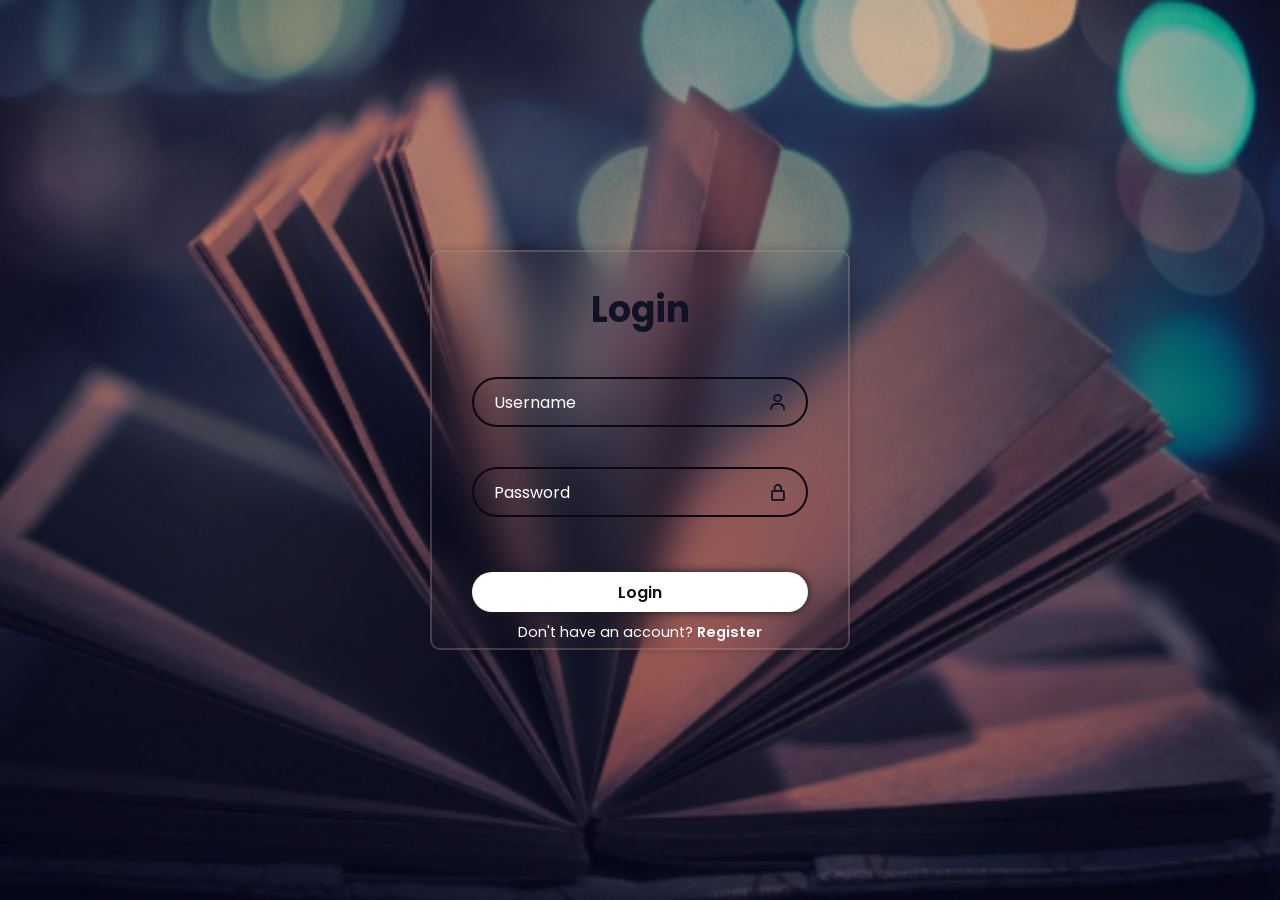
<file: Online Quiz System Frontend/index.html>
<!DOCTYPE html> <!-- Defines the document type as HTML5 -->
<html lang="en"> <!-- Starts the HTML document with English as the language -->
<head>
    <meta charset="UTF-8"> <!-- Sets the character encoding to (Unicode char encoding) UTF-8 -->
    <meta http-equiv="X-UA-Compatible" content="IE=edge"> <!-- Ensures compatibility with Internet Explorer (IE) -->
    <meta name="viewport" content="width=device-width, initial-scale=1.0"> <!-- Sets the viewport for responsiveness adjusts the screen width -->
    <title>Login Page</Form></title> <!-- Title of the webpage -->
    <link rel="stylesheet" href="style.css"> <!-- This is your CSS file -->
    <link href='https://unpkg.com/boxicons@2.1.4/css/boxicons.min.css' rel='stylesheet'> <!-- Links to Boxicons CSS -->
    <script>
        function goSubmit() {
            var username = document.getElementById("username").value;
            var password = document.getElementById("password").value;
            var usernameRegex = /^[a-zA-Z0-9]+$/;
            var passwordRegex = /^(?=.*[A-Z])(?=.*[!@#$%^&*])(?=.*[0-9])[a-zA-Z0-9!@#$%^&*]{8,}$/;

            if (username.trim() === "") {
                alert("Please enter a username");
                document.getElementById("username").focus();
                return false;
            } else if (!usernameRegex.test(username)) {
                alert("Username should contain only alphanumeric characters");
                document.getElementById("username").focus();
                return false;
            }

            if (password.trim() === "") {
                alert("Please enter a password");
                document.getElementById("password").focus();
                return false;
            } else if (!passwordRegex.test(password)) {
                alert("Password should be at least 8 characters long with at least one uppercase letter, one special character, and one digit.");
                document.getElementById("password").focus();
                return false;
            }

            alert("Login Successful!!!");
            return true;
        }
    </script>
</head>


<body>
    
    <div class="wrapper"> <!-- Main container for the login form -->
        <form action=""> <!-- Form for username and password input -->
            <h1>Login</h1> <!--Heading section-->
            <div class="input-box"> <!-- Container for username input -->
                <input type="text" placeholder="Username" id="username"> <!-- Username input field -->
                <i class='bx bx-user'></i> <!-- Icon for username input -->
            </div>
            <div class="input-box" ;> <!-- Container for password input -->
                <input type="password" placeholder="Password" id="password"> <!-- Password input field -->
                <i class='bx bx-lock-alt'></i> <!-- Icon for password input -->
            </div>
         <!-- <div class="remember-forget">
                <label><input type="checkbox"> Remember me</label>
                 <a href="#">Forgot password?</a> 
            </div>-->
            <button type="button" class="btn" onclick="goSubmit()" style="margin-bottom: 10px;">Login</button> <!-- Login button -->
            <div class="register-link"> <!-- Container for registration link -->
                <p>Don't have an account? <a href="register.html">Register</a></p> <!-- Registration link -->
            </div>

        </form>
    </div>
        
</body>
</html>
</file>
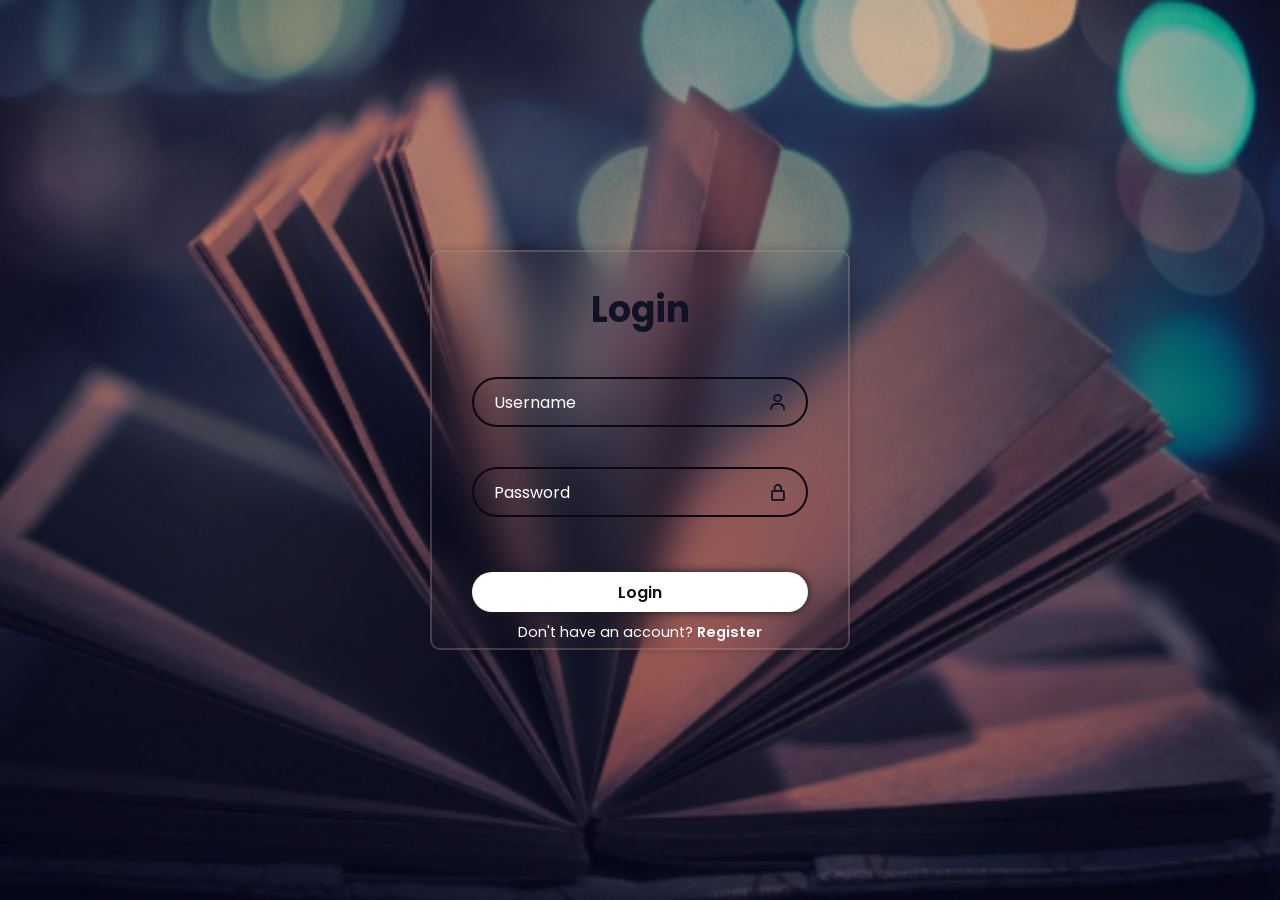
<file: Online_Test_Backend/onlinetest/src/main/resources/static/index.html>
<!DOCTYPE html>
<html lang="en">
<head>
    <meta charset="UTF-8">
    <meta http-equiv="X-UA-Compatible" content="IE=edge">
    <meta name="viewport" content="width=device-width, initial-scale=1.0">
    <title>Login Page</title>
    <link rel="stylesheet" href="style.css">
    <link href='https://unpkg.com/boxicons@2.1.4/css/boxicons.min.css' rel='stylesheet'>
    <script src="https://code.jquery.com/jquery-3.6.0.min.js"></script>
    <script>
        function goSubmit() {
            var username = document.getElementById("username").value;
            var password = document.getElementById("password").value;
            var usernameRegex = /^[a-zA-Z0-9]+$/;
            var passwordRegex = /^(?=.*[A-Z])(?=.*[!@#$%^&*])(?=.*[0-9])[a-zA-Z0-9!@#$%^&*]{8,}$/;

            if (username.trim() === "") {
                alert("Please enter a username");
                document.getElementById("username").focus();
                return false;
            } else if (!usernameRegex.test(username)) {
                alert("Username should contain only alphanumeric characters");
                document.getElementById("username").focus();
                return false;
            }

            if (password.trim() === "") {
                alert("Please enter a password");
                document.getElementById("password").focus();
                return false;
            } else if (!passwordRegex.test(password)) {
                alert("Password should be at least 8 characters long with at least one uppercase letter, one special character, and one digit.");
                document.getElementById("password").focus();
                return false;
            } else {
                $.ajax({
                    type: 'POST',
                    url: '/login',
                    data: {
                        username: username,
                        password: password
                    },
                    success: function(response) {
                        alert(response.message);
                        if (response.redirect) {
                            window.location.href = response.redirect;
                        }
                    },
                    error: function(response) {
                        alert(response.responseJSON.error);
                    }
                });
            }
        }
    </script>
</head>
<body>
    <div class="wrapper">
        <form action="" method="post">
            <h1>Login</h1>
            <div class="input-box">
                <input type="text" placeholder="Username" id="username" name="username">
                <i class='bx bx-user'></i>
            </div>
            <div class="input-box">
                <input type="password" placeholder="Password" id="password" name="password">
                <i class='bx bx-lock-alt'></i>
            </div>
            <button type="button" class="btn" onclick="goSubmit()" style="margin-bottom: 10px;">Login</button>
            <div class="register-link">
                <p>Don't have an account? <a href="/newUserCreation">Register</a></p>
            </div>
        </form>
    </div>
</body>
</html>
</file>
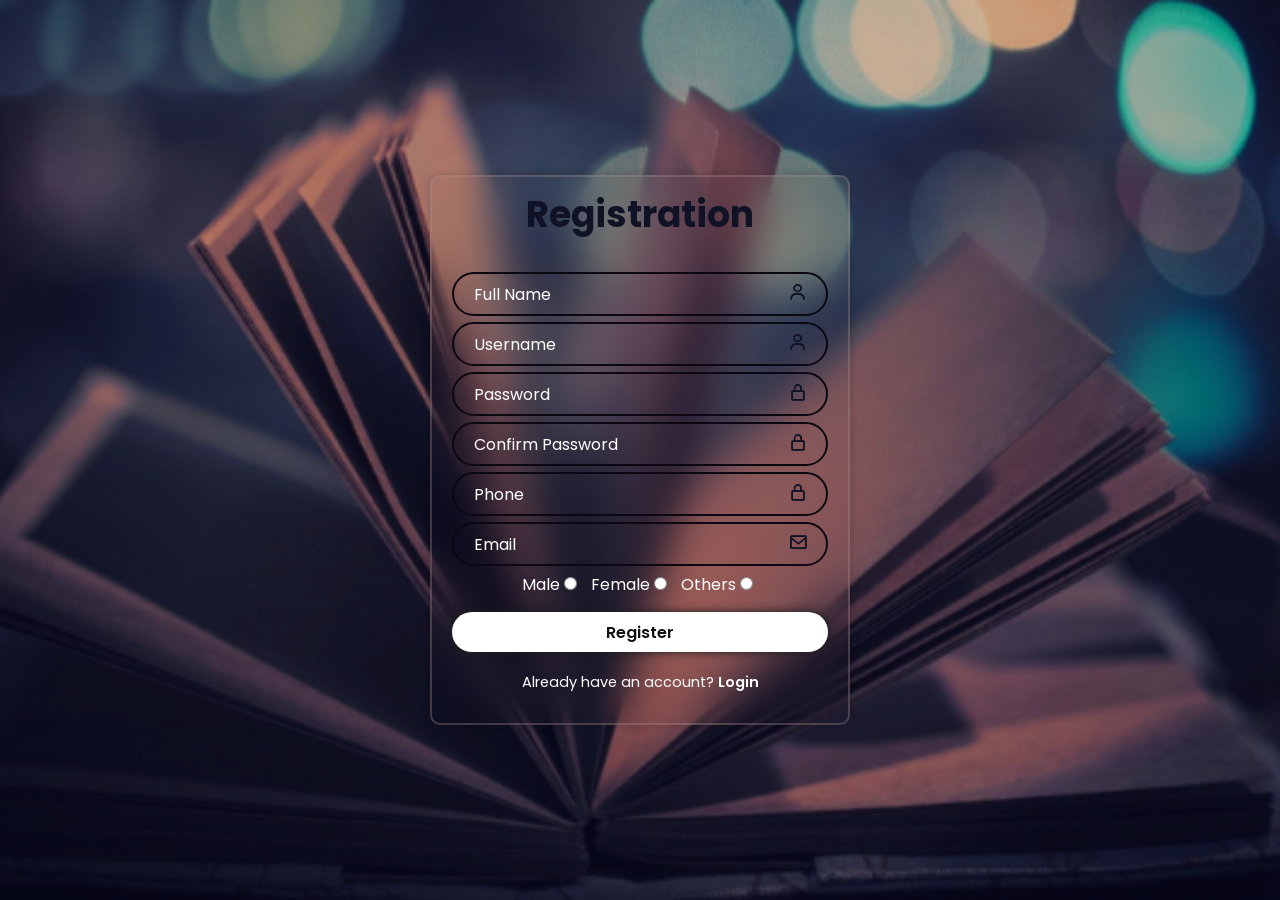
<file: Online Quiz System Frontend/register.html>
<!DOCTYPE html>
<html lang="en">
<head>
    <meta charset="UTF-8">
    <meta http-equiv="X-UA-Compatible" content="IE=edge">
    <meta name="viewport" content="width=device-width, initial-scale=1.0">
    <title>Registration Page</title>
    <link rel="stylesheet" href="style1.css">
    <link href='https://unpkg.com/boxicons@2.1.4/css/boxicons.min.css' rel='stylesheet'>
    <script src="https://code.jquery.com/jquery-3.6.0.min.js"></script>
    <script>
        $(document).ready(function() {
            console.log('jQuery is loaded and ready');
        });

        function validateForm() {
            var fullName = document.getElementById("full_name").value;
            var username = document.getElementById("username").value;
            var password = document.getElementById("password").value;
            var gender = document.querySelector('input[name="gender"]:checked');
            var email = document.getElementById("email").value;
            var phone = document.getElementById("phone").value;
            var confirmPassword = document.getElementById("confirm_password").value;
            var usernameRegex = /^[a-zA-Z0-9]+$/;
            var passwordRegex = /^(?=.*[A-Z])(?=.*[!@#$%^&*])(?=.*[0-9])[a-zA-Z0-9!@#$%^&*]{8,}$/;
            var emailRegex = /^[^\s@]+@[^\s@]+\.[^\s@]+$/;

            if (fullName.trim() === "") {
                alert("Please enter your full name");
                document.getElementById("full_name").focus();
                return false;
            } else if (username.trim() === "") {
                alert("Please enter a username");
                document.getElementById("username").focus();
                return false;
            } else if (!usernameRegex.test(username)) {
                alert("Username should contain only alphanumeric characters");
                document.getElementById("username").focus();
                return false;
            } else if (password.trim() === "") {
                alert("Please enter a password");
                document.getElementById("password").focus();
                return false;
            } else if (!passwordRegex.test(password)) {
                alert("Password should be at least 8 characters long with at least one uppercase letter, one special character, and one digit.");
                document.getElementById("password").focus();
                return false;
            } else if (confirmPassword.trim() === "") {
                alert("Please confirm your password");
                document.getElementById("confirm_password").focus();
                return false;
            } else if (confirmPassword !== password) {
                alert("Passwords do not match");
                document.getElementById("confirm_password").focus();
                return false;
            } else if (email.trim() === "") {
                alert("Please enter your email address");
                document.getElementById("email").focus();
                return false;
            } else if (!emailRegex.test(email)) {
                alert("Please enter a valid email address");
                document.getElementById("email").focus();
                return false;
            } else if (gender === null) {
                alert("Please select your gender");
                return false;
            } else {
                var data = {
                    name: username,
                    password: password,
                    phone: phone,
                    mail: email,
                    gender: gender.value
                };
                $.ajax({
                    type: 'POST',
                    url: 'http://localhost:8080/users/addUser',
                    contentType: 'application/json',
                    data: JSON.stringify(data),
                    success: function(response) {
                        console.log('AJAX Success:', response);
                        alert('User added successfully');
                    },
                    error: function(xhr, status, error) {
                        console.error('AJAX Error:', error);
                        console.log('Status:', status);
                        console.log('XHR:', xhr);
                    }
                });
                return false; // Prevent default form submission
            }
        }
    </script>
</head>
<body>
    <div class="wrapper">
        <form action="#" onsubmit="return validateForm()">
            <h1>Registration</h1>
            <div class="input-box">
                <input type="text" placeholder="Full Name" id="full_name">
                <i class='bx bx-user'></i>
            </div>
            <div class="input-box">
                <input type="text" placeholder="Username" id="username">
                <i class='bx bx-user'></i>
            </div>
            <div class="input-box">
                <input type="password" placeholder="Password" id="password">
                <i class='bx bx-lock-alt'></i>
            </div>
            <div class="input-box" >
                <input type="password" placeholder="Confirm Password" id="confirm_password">
                <i class='bx bx-lock-alt'></i>
            </div>
            <div class="input-box" >
                <input type="text" placeholder="Phone" id="phone">
                <i class='bx bx-lock-alt'></i>
            </div>
            <div class="input-box">
                <input type="email" placeholder="Email" id="email">
                <i class='bx bx-envelope'></i>
            </div>
            <div class="">
                <label for="male" style="color: white; margin-left: 70px; ">Male</label>
                <input type="radio" name="gender" id="male" value="male">
                <label for="female" style="color: white; margin-left: 10px;">Female</label>
                <input type="radio" name="gender" id="female" value="female">
                <label for="others" style="color: white; margin-left: 10px;">Others</label>
                <input type="radio" name="gender" id="others" value="others">
            </div>
            <button type="submit" class="btn" style="margin-bottom: 20px;">Register</button>
            <div class="register-link" >
                <p>Already have an account? <a href="index.html">Login</a></p>
            </div>
        </form>
    </div>
</body>
</html>
</file>
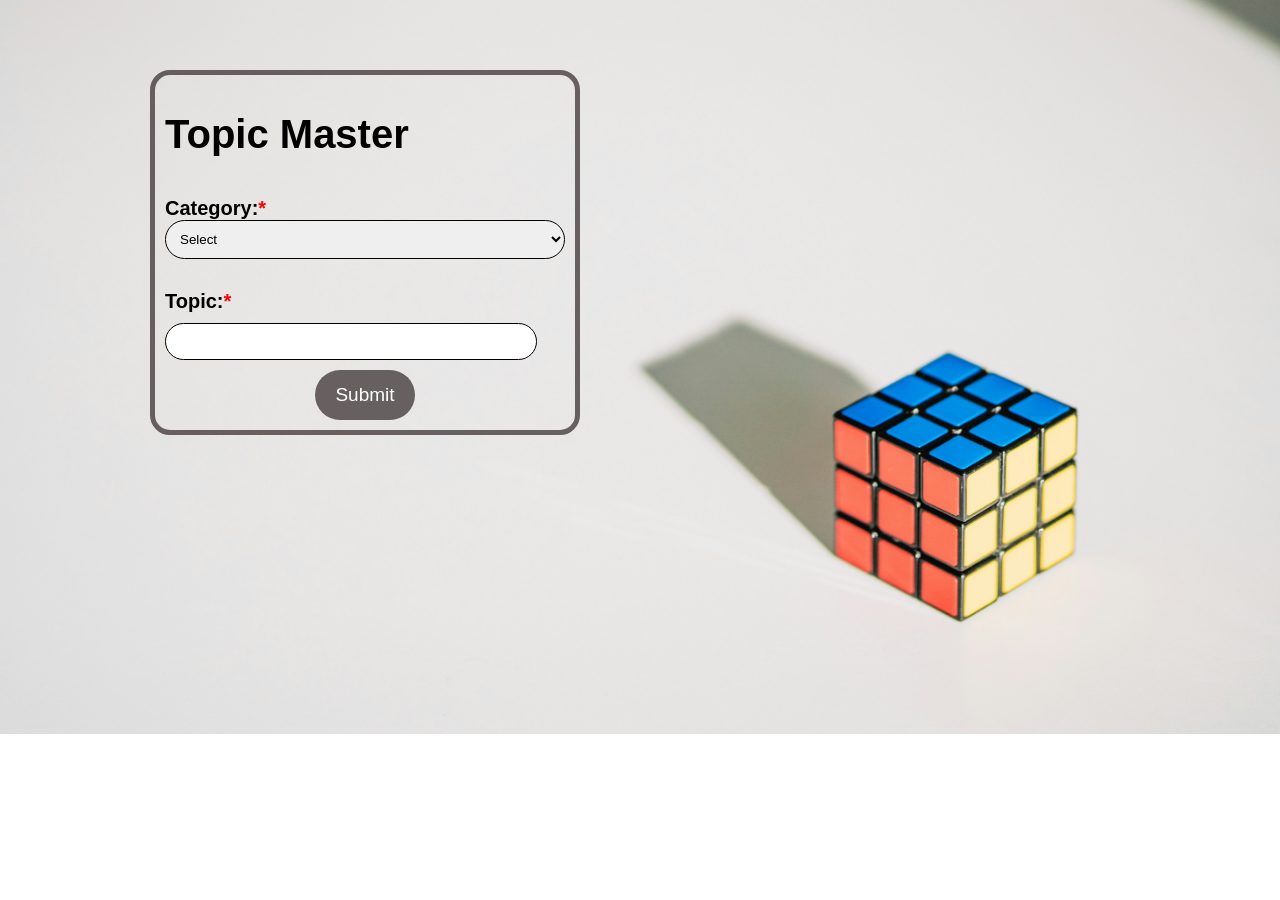
<file: Online Quiz System Frontend/screen2.html>
<!DOCTYPE html>
<html lang="en">
<head>
<meta charset="UTF-8">
<meta name="viewport" content="width=device-width, initial-scale=1.0">
<title>Topic Master</title>
<style>
    body {
    font-family: Poppins, sans-serif;
    margin: 70px; /* Remove default margin */
    padding: 10px; /* Remove default padding */
    border: 5px solid #3c3333bf; /* Add border around the body */
    box-sizing: border-box; /* Include border in total width/height */
    border-radius: 20px;
    margin-left: 150px;
    margin-right: 700px;
    background: url('background/books/screen3.jpg') no-repeat; /* Background image for body */
    background-size: cover; /* Background image covers the entire body */
    background-position: center; /* Background image centered */
    background-size: 100%;
    margin-bottom: 180px;

}
.container {
    max-width: 600px  ;
    margin: auto ; /* Adjust top margin to move the container up */
    font-size: 20px;
}
.box {
    margin-bottom: 30px;
    font-weight: bold;
}
.box label {
    display: block;
    margin-top : 40px;
}

.box input[type="text"] {
    width: 0%;
    padding: 10px;
    border: 0px solid #faf5f5;
    border-radius: 25px;
}
.box select {
    width: 100%; /* Enlarge the select box to fill the entire width of its container */
    padding: 10px;
    border: 1px solid #000000;
    border-radius: 25px;
    margin-bottom: 1px;

}
    .blank {
        margin-bottom: 10px;
    }
    .blank label {
        display: block;
        margin-bottom: 10px;
        font-weight: bold;
    }
    .blank input[type="text"] {
        width: 350px;
        padding: 10px;
        border: 1px solid #000000;
        border-radius: 25px;
    }
    .custom-btn {
        width: 100px; /* Adjust button width */
        height: 50px; /* Adjust button height */
        border-radius: 25px; /* Adjust border-radius to change button shape */
        background-color: #3c3333bf; /* Button background color */
        color: white; /* Button text color */
        border: none; /* Remove button border */
        text-align: center; /* Center text within the button */
        text-decoration: none; /* Remove underline from button */
        font-size: 19px; /* Button text font size */
        display: block; /* Display as block to take full width */
        margin: auto; /* Center the button horizontally */
        margin-top: 10px;
    }

    .custom-btn:hover {
        background-color: #000000; /* Change background color on hover */
    }
    .required {
    color: red; /* You can change the color to match your design */
    float: center top; /* Add some space between the label and the asterisk */
}

</style>
<script>
    function validateForm() {
        var categoryName = document.getElementById('categoryName').value;
        var categoryDesc = document.getElementById('categoryDesc').value;

        if (categoryName === '') {
            alert('Please select the Category');
            document.getElementById("categoryName").focus();
            return false; // Prevent form submission
        }
        else if (categoryDesc === '') {
            alert('Please enter the Topic');
            document.getElementById("categoryDesc").focus();
            return false;
        }

        // Add more validation rules as needed
        else {
            return true;
        }   // Allow form submission
    }
</script>
</head>
<body>
    <div class="container">
        <h1>Topic Master</h1>
        <div class="box">
            <label for="categoryName">Category:<span class="required">*</span></label>
            <select name="categoryName" id="categoryName" >
                <option value="">Select</option>
                <option value="Category">Insight IQ Exam</option>
                <option value="Category">Web Development</option>
                <option value="Category">Programming Languages</option>
                <option value="Category">Interview & Placement Prep</option>
                <option value="Category">Core Companies</option>
                <option value="Category">Daily GK</option>
                </select>
        </div>
        <div class="blank">
            <label for="categoryDesc">Topic:<span class="required">*</span></label>
            <input type="text" id="categoryDesc" name="categoryDesc">
        </div>
        <button type="submit" class="custom-btn" onclick="validateForm()" style="cursor: pointer;">Submit</button>
        
    </div>
</body>
</html>
</file>
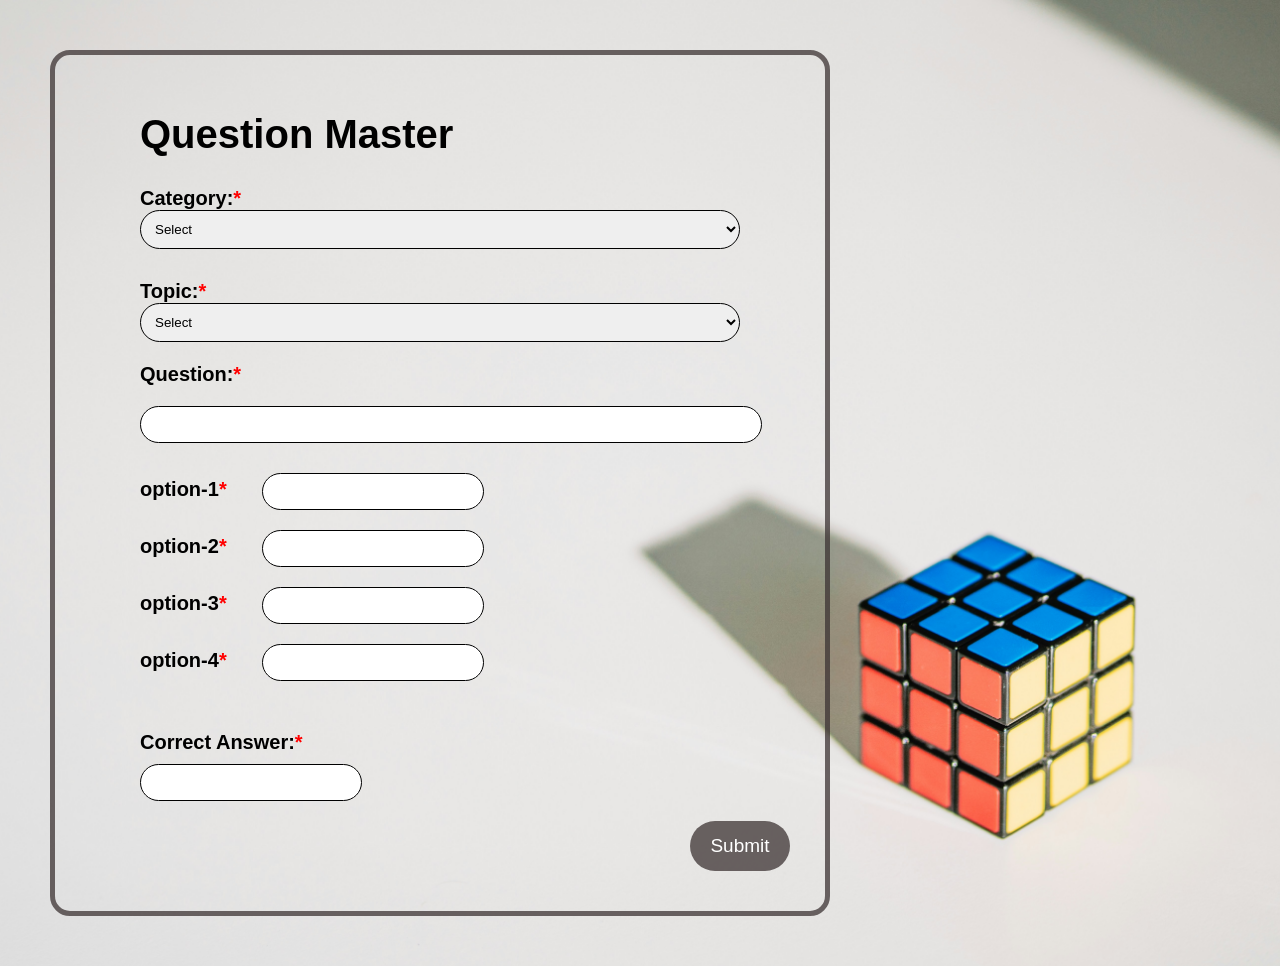
<file: Online Quiz System Frontend/screen3.html>
<!DOCTYPE html>
<html lang="en">
<head>
<meta charset="UTF-8">
<meta name="viewport" content="width=device-width, initial-scale=1.0">
<title>Question Master</title>
<style>
    body {
    font-family: Poppins, sans-serif;
    margin: 50px; /* Remove default margin */
    padding: 30px; /* Remove default padding */
    border: 5px solid #3c3333bf; /* Add border around the body */
    box-sizing: border-box; /* Include border in total width/height */
    border-radius: 20px;
    background-size: cover;
    margin-left: 50px;
    margin-right: 450px;
    background: url('background/books/screen3.jpg') no-repeat; /* Background image for body */
    background-size: cover; /* Background image covers the entire body */
    background-position: center; /* Background image centered */
}

    .container {
        max-width: 600px;
        margin: auto;
        font-size: 20px;
    }
    .box {
    margin-bottom: 20px;
    font-weight: bold;
}
.box label {
    display: block;
    margin-top : 30px;
}

.box input[type="text"] {
    width: 0%;
    padding: 0px;
    border: 0px solid #faf5f5;
    border-radius: 25px;
}
.box select {
    width: 100%; /* Enlarge the select box to fill the entire width of its container */
    padding: 10px;
    border: 1px solid #000000;
    border-radius: 25px;
    margin-bottom: 1px;

}

  .blank {
   margin-bottom:20px ;
   font-weight: bold;
}

.blank input{
    width: 600px;
    padding: 10px;
    border: 1px solid #000000;
    border-radius: 25px;
    margin-top: 20px;
    
}



    .custom-btn {
        width: 100px; /* Adjust button width */
        height: 50px; /* Adjust button height */
        border-radius: 25px; /* Adjust border-radius to change button shape */
        background-color: #3c3333bf; /* Button background color */
        color: white; /* Button text color */
        border: none; /* Remove button border */
        text-align: center; /* Center text within the button */
        text-decoration: none; /* Remove underline from button */
        font-size: 19px; /* Button text font size */
        display: block; /* Display as block to take full width */
        margin: 10px; /* Center the button horizontally */
        margin-left: 550PX;
    }
   

.answer {
    margin-bottom: 20px;
    margin-top: 10px;
    border-radius: 10px;
    overflow: hidden;
   
}

.answer label {
    display: block;
    margin-bottom: 10px; /* Reduced margin for Correct Answer label */
    font-weight: bold;
    margin-top: 20px;
}

.answer input[type="text"] {
    width: 200px;
    padding: 10px;
    border: 1px solid #000000;
    border-radius: 20px;
}
.option {
    margin-bottom: 20px;
    margin-top: 10px;
    border-radius: 10px;
    overflow: hidden;
   
}

.option label {
    display: block;
    margin-right: 10px; /* Reduced margin for Correct Answer label */
    font-weight: bold;
    margin-right: 20px;
}

.option input[type="text"] {
    width: 200px;
    padding: 10px;
    border: 1px solid #000000;
    border-radius: 20px;
}



    .custom-btn:hover {
        background-color: #000000; /* Change background color on hover */
    }
    .result {
        margin-top: 20px;
        font-weight: bold;
        display: none; /* Hide the result initially */
    }
    .required {
    color: red; /* You can change the color to match your design */
    float: center top; /* Add some space between the label and the asterisk */
}

</style>
<script>
    function validateForm() {
        var categoryN = document.getElementById("categoryName");
        var categoryName = categoryN.value;
 
        var categoryD = document.getElementById("categoryDesc");
        var categoryDesc = categoryD.value;

        var Question = document.getElementById("question");
        var question = Question.value;

        var Option1 = document.getElementById("option1");
        var option1 = Option1.value;

        var Option2 = document.getElementById("option2");
        var option2 = Option2.value;

        var Option3 = document.getElementById("option3");
        var option3 = Option3.value;

        var Option4 = document.getElementById("option4");
        var option4 = Option4.value;

        var Answer = document.getElementById("canswer");
        var canswer = Answer.value;


        if (categoryName.trim() === '') {
            alert("Please select the Category");
            document.getElementById("categoryName").focus();
            return false;
        }
        else if (categoryDesc.trim() === '') {
            alert("Please select the Topic");
            document.getElementById("categoryDesc").focus();
            return false;
        }
        else if (question.trim() === '') {
            alert("Please enter the question");
            document.getElementById("question").focus();
            return false;
        }
        else if (option1.trim() === '') {
            alert("Please enter the option-1");
            document.getElementById("option1").focus();
            return false;
        }
        else if (option2.trim() === '') {
            alert("Please enter the option-2");
            document.getElementById("option2").focus();
            return false;
        }
        else if (option3.trim() === '') {
            alert("Please enter the option-3");
            document.getElementById("option3").focus();
            return false;
        }
        else if (option4.trim() === '') {
            alert("Please enter the option-4");
            document.getElementById("option4").focus();
            return false;
        }
        else if (canswer.trim() === '') {
            alert("Please enter the Correct Answer");
            document.getElementById("canswer").focus();
            return false;
        }
        if (canswer.trim() === '' || ![option1, option2, option3, option4].includes(canswer)) {
        alert("Please enter a valid Correct Answer from the provided options.");
        document.getElementById("canswer").focus();
        return false;
        }
        else
        {   
            if (option1==canswer){
            document.getElementById("option1").focus();
        }
        else if (option2==canswer){
            document.getElementById("option2").focus();
        }
        else if (option2==canswer){
            document.getElementById("option3").focus();
        }
        else {
            document.getElementById("option4").focus();
        }
            
            return true; // Form is valid, allow submission
        }
        
    }
</script>

</head>
<body>
    <div class="container">
        <h1>Question Master</h1>
        <div class="box">
            <label for="categoryName">Category:<span class="required">*</span></label>
            <select name="option" id="categoryName">
                <option value="">Select</option>
                <option value="Category">Insight IQ Exam</option>
                <option value="Category">Web Development</option>
                <option value="Category">Programming Languages</option>
                <option value="Category">Interview & Placement Prep</option>
                <option value="Category">Core Companies</option>
                <option value="Category">Daily GK</option>
            </select>
        </div>
        <div class="box">
            <label for="categoryDesc">Topic:<span class="required">*</span></label>
            <select name="option" id="categoryDesc">
                <option value="">Select</option>
                <option value="Category-1">Problem Solving</option>
                <option value="Category-1">Aptitude Tests</option>
                <option value="Category-1">Reasoning</option>
                <option value="Category-1">Personality Assessments</option>
                </select>
        </div>
        <div class="blank">
            <label for="Question">Question:<span class="required">*</span></label>
            <input type="text" id="question" name="question">
        </div>
        <div class="option">
            <label for="Option 1" style="display: inline; ">option-1<span class="required">*</span></label>
            <input type="text" id="option1" name="option1" style=" margin: 10px;">
            <br><label for="Option 2" style="display: inline;">option-2<span class="required">*</span></label>
            <input type="text" id="option2" name="option2" style=" margin: 10px;"><br>
            <label for="Option 3" style="display: inline;">option-3<span class="required">*</span></label>
            <input type="text" id="option3" name="option3" style=" margin: 10px;"><br>
            <label for="Option 4" style="display: inline;">option-4<span class="required">*</span></label>
            <input type="text" id="option4" name="option4" style=" margin: 10px;">
    </div>
        <div class="answer">
            <label for="Correct Answer">Correct Answer:<span class="required">*</span></label>
            <input type="text" id="canswer" name="canswer">
        </div>
        <input type="button" class="custom-btn" value="Submit" onclick="validateForm()" style="cursor: pointer;"/>
    </div>
</body>
</html>
</file>
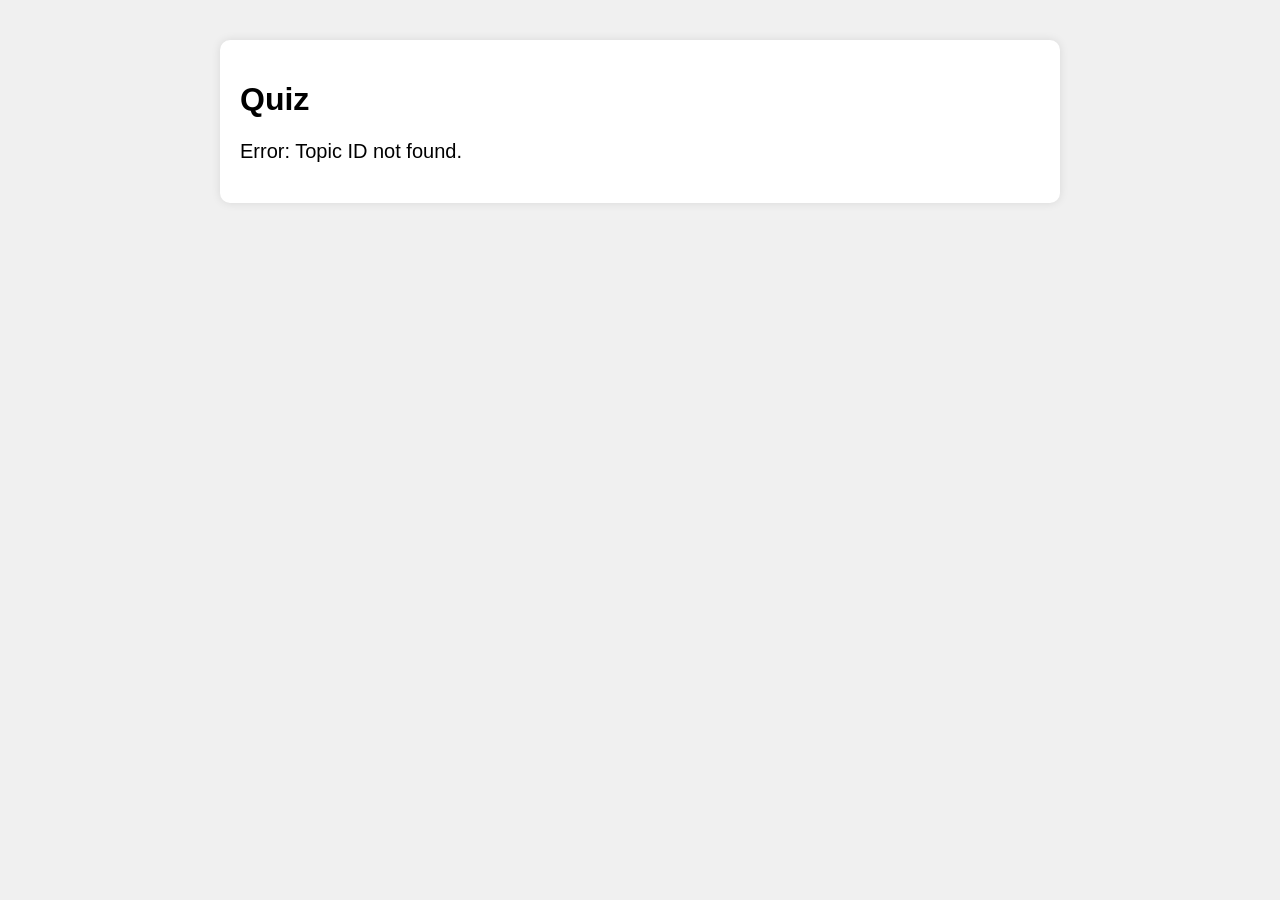
<file: Online_Test_Backend/onlinetest/src/main/resources/static/quiz.html>
<!DOCTYPE html>
<html lang="en">
<head>
    <meta charset="UTF-8">
    <meta name="viewport" content="width=device-width, initial-scale=1.0">
    <title>Quiz</title>
    <style>
        body {
            font-family: 'Segoe UI', Tahoma, Geneva, Verdana, sans-serif;
            margin: 0;
            padding: 20px;
            background-color: #f0f0f0;
        }

        .quiz-container {
            max-width: 800px;
            margin: 20px auto;
            padding: 20px;
            background-color: #ffffff;
            box-shadow: 0 0 10px rgba(0, 0, 0, 0.1);
            border-radius: 10px;
        }

        .question {
            font-size: 20px;
            margin-bottom: 20px;
        }

        .options {
            margin-bottom: 20px;
        }

        .option {
            margin-bottom: 10px;
        }

        .option label {
            display: block;
            margin-bottom: 5px;
        }

        .option input[type="radio"] {
            margin-right: 10px;
        }

        .submit-btn, .next-btn {
            padding: 10px 20px;
            background-color: #007bff;
            color: #ffffff;
            border: none;
            border-radius: 5px;
            cursor: pointer;
        }

        .submit-btn:hover, .next-btn:hover {
            background-color: #0056b3;
        }

        .next-btn {
            margin-top: 10px;
        }
    </style>
    <script src="https://code.jquery.com/jquery-3.6.0.min.js"></script>
</head>
<body>
    <div class="quiz-container">
        <h1>Quiz</h1>
        <div class="question" id="question"></div>
        <div class="options" id="options"></div>
        <button class="submit-btn" onclick="submitQuiz()" style="display: none;">Submit</button>
        <button class="next-btn" onclick="nextQuestion()">Next</button>
    </div>

    <script>
        $(document).ready(function() {
            var quizData = [];
            var currentQuestionIndex = 0;
            var selectedOptions = [];

            function fetchQuiz() {
                var urlParams = new URLSearchParams(window.location.search);
                var topicId = urlParams.get('topic');

                if (topicId) {
                    $.ajax({
                        type: 'GET',
                        url: '/questions/' + topicId,
                        success: function(data) {
                            if (data && data.length > 0) {
                                quizData = data;
                                showQuestion(currentQuestionIndex);
                            } else {
                                console.error('Invalid quiz data format or no questions returned:', data);
                                $('#question').text('Error: No questions found.');
                                $('#options').empty();
                                $('.submit-btn, .next-btn').hide();
                            }
                        },
                        error: function(error) {
                            console.error('Error fetching quiz data:', error);
                            $('#question').text('Error fetching quiz data. Please try again later.');
                            $('#options').empty();
                            $('.submit-btn, .next-btn').hide();
                        }
                    });
                } else {
                    console.error('Topic ID not found in URL parameter');
                    $('#question').text('Error: Topic ID not found.');
                    $('#options').empty();
                    $('.submit-btn, .next-btn').hide();
                }
            }

            function showQuestion(index) {
                $('#question').text(quizData[index].question);

                var optionsContainer = $('#options');
                optionsContainer.empty();

                var options = [
                    quizData[index].option1,
                    quizData[index].option2,
                    quizData[index].option3,
                    quizData[index].option4
                ];

                options.forEach(function(option, optionIndex) {
                    var optionHtml = '<div class="option"><input type="radio" id="option' + optionIndex + '" name="option" value="' + option + '"><label for="option' + optionIndex + '">' + option + '</label></div>';
                    optionsContainer.append(optionHtml);
                });

                if (index === quizData.length - 1) {
                    $('.next-btn').hide();
                    $('.submit-btn').show();
                } else {
                    $('.next-btn').show();
                    $('.submit-btn').hide();
                }
            }

            window.nextQuestion = function() {
                var selectedOption = $('input[name="option"]:checked').val();
                if (selectedOption) {
                    selectedOptions[currentQuestionIndex] = selectedOption;
                    currentQuestionIndex++;
                    showQuestion(currentQuestionIndex);
                } else {
                    alert('Please select an option.');
                }
            };

            window.submitQuiz = function() {
                var selectedOption = $('input[name="option"]:checked').val();
                if (selectedOption) {
                    selectedOptions[currentQuestionIndex] = selectedOption;
                    
                    var correctCount = 0;
                    quizData.forEach((question, index) => {
                        if (selectedOptions[index] === question.answer) {
                            correctCount++;
                        }
                    });

                    var totalQuestions = quizData.length;
                    var percentage = (correctCount / totalQuestions) * 100;
                    
                    var urlParams = new URLSearchParams(window.location.search);
                    var topicId = urlParams.get('topic');
                    window.location.href = 'result.html?topic=' + topicId + '&correct=' + correctCount + '&total=' + totalQuestions + '&percentage=' + percentage.toFixed(2);
                } else {
                    alert('Please select an option.');
                }
            };

            fetchQuiz();
        });
    </script>
</body>
</html>
</file>
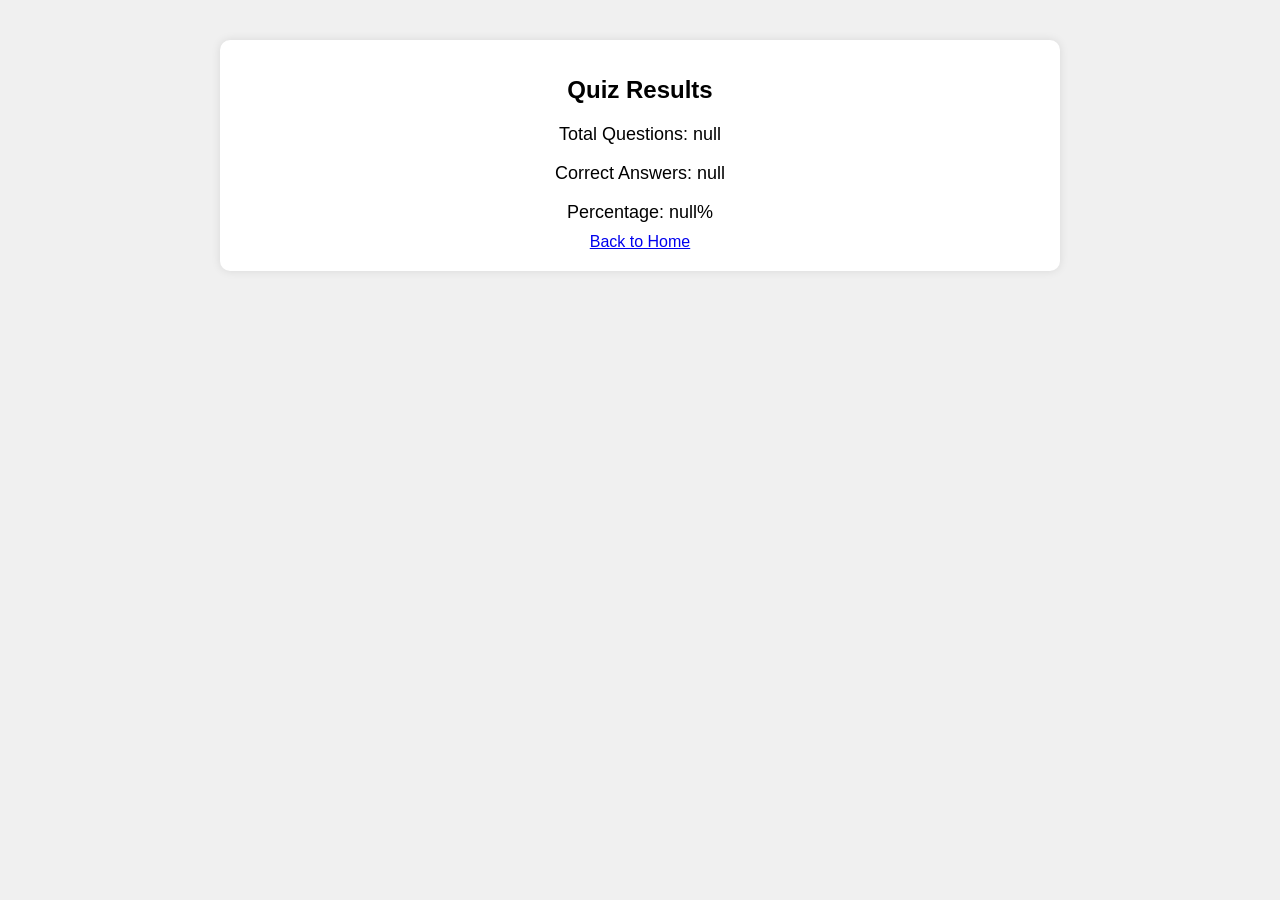
<file: Online_Test_Backend/onlinetest/src/main/resources/static/result.html>
<!DOCTYPE html>
<html lang="en">
<head>
    <meta charset="UTF-8">
    <meta name="viewport" content="width=device-width, initial-scale=1.0">
    <title>Quiz Results</title>
    <style>
        body {
            font-family: 'Segoe UI', Tahoma, Geneva, Verdana, sans-serif;
            margin: 0;
            padding: 20px;
            background-color: #f0f0f0;
        }

        .result-container {
            max-width: 800px;
            margin: 20px auto;
            padding: 20px;
            background-color: #ffffff;
            box-shadow: 0 0 10px rgba(0, 0, 0, 0.1);
            border-radius: 10px;
            text-align: center;
        }

        .result-container h1 {
            font-size: 24px;
            margin-bottom: 20px;
        }

        .result-container p {
            font-size: 18px;
            margin-bottom: 10px;
        }
    </style>
     <script src="https://code.jquery.com/jquery-3.6.0.min.js"></script>
</head>
<body>
    <div class="result-container">
        <h1>Quiz Results</h1>
        <p id="totalQuestions"></p>
        <p id="correctAnswers"></p>
        <p id="percentage"></p>
        <a href="welcome.html" class="home-btn">Back to Home</a>
    </div>
	
    <script>
        $(document).ready(function() {
            var urlParams = new URLSearchParams(window.location.search);
            var totalQuestions = urlParams.get('total');
            var correctAnswers = urlParams.get('correct');
            var percentage = urlParams.get('percentage');

            $('#totalQuestions').text('Total Questions: ' + totalQuestions);
            $('#correctAnswers').text('Correct Answers: ' + correctAnswers);
            $('#percentage').text('Percentage: ' + percentage + '%');
        });
    </script>
</body>
</html>
</file>
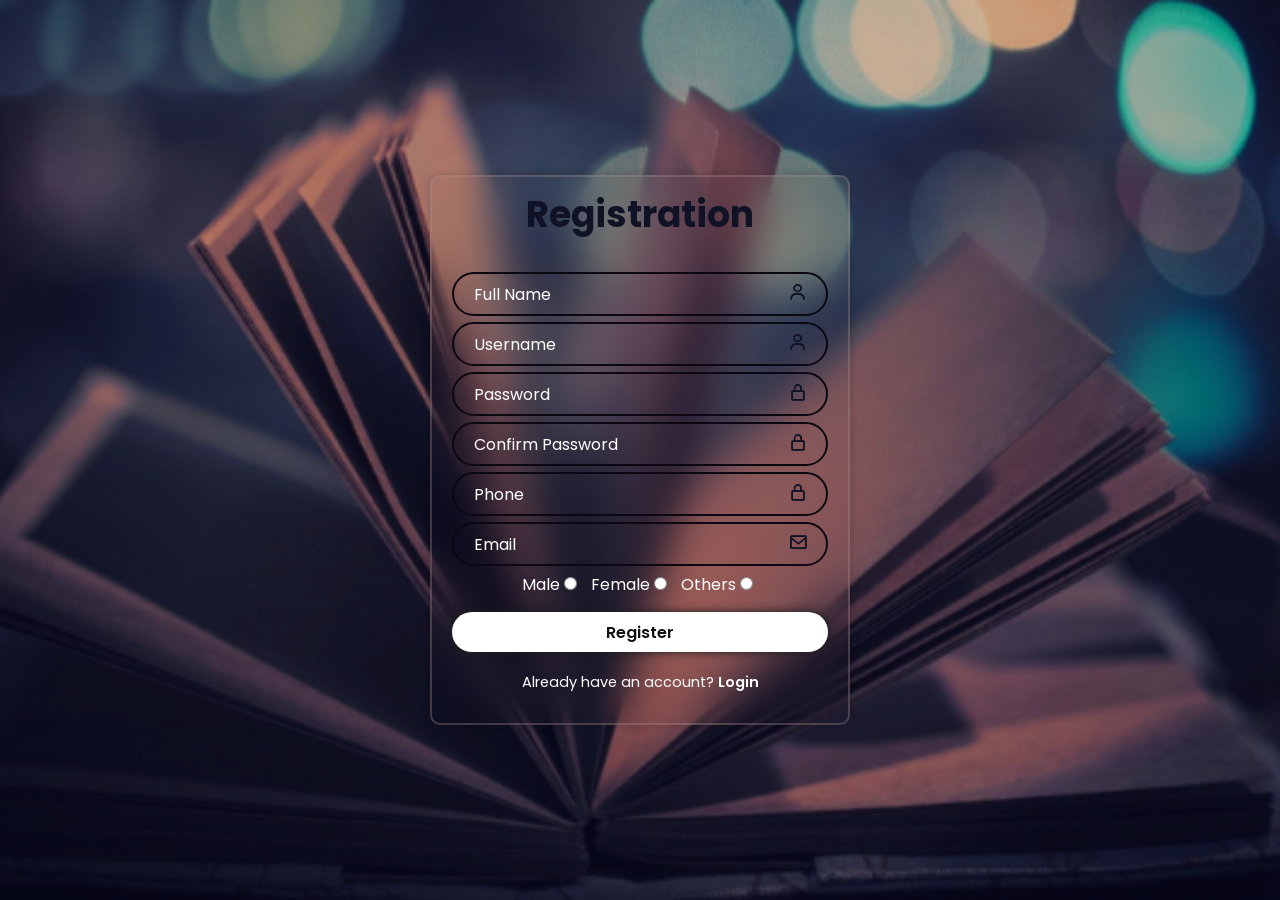
<file: Online_Test_Backend/onlinetest/src/main/resources/static/Usermaster.html>
<!DOCTYPE html>
<html lang="en">
<head>
    <meta charset="UTF-8">
    <meta http-equiv="X-UA-Compatible" content="IE=edge">
    <meta name="viewport" content="width=device-width, initial-scale=1.0">
    <title>Registration Page</title>
    <link rel="stylesheet" href="style1.css">
    <link href='https://unpkg.com/boxicons@2.1.4/css/boxicons.min.css' rel='stylesheet'>
    
    <script src="https://code.jquery.com/jquery-3.6.0.min.js"></script>
    <script>
        $(document).ready(function() {
            console.log('jQuery is loaded and ready');
        });

        function validateForm() {
            var fullName = document.getElementById("full_name").value;
            var username = document.getElementById("username").value;
            var password = document.getElementById("password").value;
            var gender = document.querySelector('input[name="gender"]:checked');
            var email = document.getElementById("email").value;
            var phone = document.getElementById("phone").value;
            var confirmPassword = document.getElementById("confirm_password").value;
            var usernameRegex = /^[a-zA-Z0-9]+$/;
            var passwordRegex = /^(?=.*[A-Z])(?=.*[!@#$%^&*])(?=.*[0-9])[a-zA-Z0-9!@#$%^&*]{8,}$/;
            var emailRegex = /^[^\s@]+@[^\s@]+\.[^\s@]+$/;

            if (fullName.trim() === "") {
                alert("Please enter your full name");
                document.getElementById("full_name").focus();
                return false;
            } else if (username.trim() === "") {
                alert("Please enter a username");
                document.getElementById("username").focus();
                return false;
            } else if (!usernameRegex.test(username)) {
                alert("Username should contain only alphanumeric characters");
                document.getElementById("username").focus();
                return false;
            } else if (password.trim() === "") {
                alert("Please enter a password");
                document.getElementById("password").focus();
                return false;
            } else if (!passwordRegex.test(password)) {
                alert("Password should be at least 8 characters long with at least one uppercase letter, one special character, and one digit.");
                document.getElementById("password").focus();
                return false;
            } else if (confirmPassword.trim() === "") {
                alert("Please confirm your password");
                document.getElementById("confirm_password").focus();
                return false;
            } else if (confirmPassword !== password) {
                alert("Passwords do not match");
                document.getElementById("confirm_password").focus();
                return false;
            } else if (email.trim() === "") {
                alert("Please enter your email address");
                document.getElementById("email").focus();
                return false;
            } else if (!emailRegex.test(email)) {
                alert("Please enter a valid email address");
                document.getElementById("email").focus();
                return false;
            } else if (gender === null) {
                alert("Please select your gender");
                return false;
            } else {
                var data = {
                    name: username,
                    password: password,
                    phone: phone,
                    mail: email,
                    gender: gender.value
                };
                $.ajax({
                    type: 'POST',
                    url: 'http://localhost:8080/users',
                    contentType: 'application/json',
                    data: JSON.stringify(data),
                    success: function(response) {
                        console.log('AJAX Success:', response);
                        alert('User added successfully');
                    },
                    error: function(xhr, status, error) {
                        console.error('AJAX Error:', error);
                        console.log('Status:', status);
                        console.log('XHR:', xhr);
                    }
                });
                return false; // Prevent default form submission
            }
        }
    </script>
</head>
<body>
    <div class="wrapper">
        <form action="#" onsubmit="return validateForm()">
            <h1>Registration</h1>
            <div class="input-box">
                <input type="text" placeholder="Full Name" id="full_name">
                <i class='bx bx-user'></i>
            </div>
            <div class="input-box">
                <input type="text" placeholder="Username" id="username">
                <i class='bx bx-user'></i>
            </div>
            <div class="input-box">
                <input type="password" placeholder="Password" id="password">
                <i class='bx bx-lock-alt'></i>
            </div>
            <div class="input-box" >
                <input type="password" placeholder="Confirm Password" id="confirm_password">
                <i class='bx bx-lock-alt'></i>
            </div>
            <div class="input-box" >
                <input type="text" placeholder="Phone" id="phone">
                <i class='bx bx-lock-alt'></i>
            </div>
            <div class="input-box">
                <input type="email" placeholder="Email" id="email">
                <i class='bx bx-envelope'></i>
            </div>
            <div class="">
                <label for="male" style="color: white; margin-left: 70px; ">Male</label>
                <input type="radio" name="gender" id="male" value="male">
                <label for="female" style="color: white; margin-left: 10px;">Female</label>
                <input type="radio" name="gender" id="female" value="female">
                <label for="others" style="color: white; margin-left: 10px;">Others</label>
                <input type="radio" name="gender" id="others" value="others">
            </div>
            <button type="submit" class="btn" style="margin-bottom: 20px;">Register</button>
            <div class="register-link" >
                <p>Already have an account? <a href="index.html">Login</a></p>
            </div>
        </form>
    </div>
</body>
</html>
</file>
<file: Online Quiz System Frontend/style.css>
@import url("https://fonts.googleapis.com/css2?family=Poppins:wght@300;400;500;600;700;800;900&display=swap");
* {
    margin: 0; /*Resets margin for all elements*/
    padding:0; /*Resets padding for all elements*/
    box-sizing: border-box; /*Box-sizing for consistent sizing including padding and border*/
    font-family: "Poppins", sans-serif;
}

body {
    display: flex;  /*Uses flexbox for layout */
    justify-content: center; /*Centers content horizontally */
    align-items: center; /* Centers content vertically */
    min-height: 100vh; /* Minimum height of viewport*/
    background: url('background/books/image.png') no-repeat; /* Background image for body */
    background-size: cover; /* Background image covers the entire body */
    background-position: center; /* Background image centered */
}

.wrapper {
    width: 420px; /* Width of the login form container */
    height: 400px; /*Height of the login form container */
    background: transparent; /* Transparent background for the form container */
    border: 2px solid rgba(168, 142, 142, 0.342); /* Border style for the form container */
    backdrop-filter: blur(20px); /*Blurred background effect*/
    box-shadow: 0 0 10px rgba(0, 0, 0, .2); /*Box shadow for the form container */
    color: rgb(16, 18, 38); /* Text color for the form */
    border-radius: 10px;/* Border radius for the form container*/
    padding: 30px 40px; /* Padding inside the form container */
}

.wrapper h1 {
    font-size: 36px;/* Font size for the form heading */
    text-align: center; /* Center alignment for the form heading */
}

.wrapper .input-box {
    position: relative; /* Relative positioning for input boxes*/
    width: 100%; /* Full width for input boxes*/
    height: 50px; /* Height of input boxes */
    margin: 40px 0; /*Margin around input boxes */
}

.input-box input { /* Styles for input fields */
    width: 100%;
    height: 100%;
    background: transparent;
    border: none;
    outline: none;
    border: 2px solid rgba(12, 9, 18, 0.995);
    border-radius: 100px;
    font-size: 16px;
    color: #fff;
    padding: 20px 45px 20px 20px;
}

.input-box input::placeholder { /* Styles for input field placeholders */
    color: #fff;
}


.input-box i { /* Styles for icons inside input boxes */
    position:absolute;
    right: 20px;
    top: 50%;
    transform: translateY(-200%);
    font-size: 20px;
    margin-top: 30px;
}

.wrapper .btn {  /* Styles for the login button */
    width: 100%;
    height: 40px;
    background: #fff;
    border: none;
    outline:none;
    border-radius: 60px;
    box-shadow: 0 0 10px  rgba(29, 28, 31, 0.995);
    cursor:pointer;
    font-size: 16px;
    color: #131212;
    font-weight: 600;
    margin-top: 15px;
}

.wrapper .register-link {  /* Styles for the registration link */
    font-size: 14.5px;
    text-align: center;
    margin-top: 20px 0 15px;
    color: rgb(255, 254, 254);

}

.register-link p a { /* Styles for the registration link text */
    color: rgb(255, 254, 254);
    text-decoration: none;
    font-weight: 600;
    margin-bottom: 10px;
}

.register-link p a:hover { /* Styles for the registration link text on hover */
    text-decoration: underline;
}
</file>
<file: Online_Test_Backend/onlinetest/src/main/resources/static/style.css>
@import url("https://fonts.googleapis.com/css2?family=Poppins:wght@300;400;500;600;700;800;900&display=swap");
* {
    margin: 0; /*Resets margin for all elements*/
    padding:0; /*Resets padding for all elements*/
    box-sizing: border-box; /*Box-sizing for consistent sizing including padding and border*/
    font-family: "Poppins", sans-serif;
}

body {
    display: flex;  /*Uses flexbox for layout */
    justify-content: center; /*Centers content horizontally */
    align-items: center; /* Centers content vertically */
    min-height: 100vh; /* Minimum height of viewport*/
    background: url('background/books/image.png') no-repeat; /* Background image for body */
    background-size: cover; /* Background image covers the entire body */
    background-position: center; /* Background image centered */
}

.wrapper {
    width: 420px; /* Width of the login form container */
    height: 400px; /*Height of the login form container */
    background: transparent; /* Transparent background for the form container */
    border: 2px solid rgba(168, 142, 142, 0.342); /* Border style for the form container */
    backdrop-filter: blur(20px); /*Blurred background effect*/
    box-shadow: 0 0 10px rgba(0, 0, 0, .2); /*Box shadow for the form container */
    color: rgb(16, 18, 38); /* Text color for the form */
    border-radius: 10px;/* Border radius for the form container*/
    padding: 30px 40px; /* Padding inside the form container */
}

.wrapper h1 {
    font-size: 36px;/* Font size for the form heading */
    text-align: center; /* Center alignment for the form heading */
}

.wrapper .input-box {
    position: relative; /* Relative positioning for input boxes*/
    width: 100%; /* Full width for input boxes*/
    height: 50px; /* Height of input boxes */
    margin: 40px 0; /*Margin around input boxes */
}

.input-box input { /* Styles for input fields */
    width: 100%;
    height: 100%;
    background: transparent;
    border: none;
    outline: none;
    border: 2px solid rgba(12, 9, 18, 0.995);
    border-radius: 100px;
    font-size: 16px;
    color: #fff;
    padding: 20px 45px 20px 20px;
}

.input-box input::placeholder { /* Styles for input field placeholders */
    color: #fff;
}


.input-box i { /* Styles for icons inside input boxes */
    position:absolute;
    right: 20px;
    top: 50%;
    transform: translateY(-200%);
    font-size: 20px;
    margin-top: 30px;
}

.wrapper .btn {  /* Styles for the login button */
    width: 100%;
    height: 40px;
    background: #fff;
    border: none;
    outline:none;
    border-radius: 60px;
    box-shadow: 0 0 10px  rgba(29, 28, 31, 0.995);
    cursor:pointer;
    font-size: 16px;
    color: #131212;
    font-weight: 600;
    margin-top: 15px;
}

.wrapper .register-link {  /* Styles for the registration link */
    font-size: 14.5px;
    text-align: center;
    margin-top: 20px 0 15px;
    color: rgb(255, 254, 254);

}

.register-link p a { /* Styles for the registration link text */
    color: rgb(255, 254, 254);
    text-decoration: none;
    font-weight: 600;
    margin-bottom: 10px;
}

.register-link p a:hover { /* Styles for the registration link text on hover */
    text-decoration: underline;
}
</file>
<file: Online Quiz System Frontend/style1.css>
@import url("https://fonts.googleapis.com/css2?family=Poppins:wght@300;400;500;600;700;800;900&display=swap");
* {
    margin: 0; /*Resets margin for all elements*/
    padding:0; /*Resets padding for all elements*/
    box-sizing: border-box; /*Box-sizing for consistent sizing including padding and border*/
    font-family: "Poppins", sans-serif;
}

body {
    display: flex;  /*Uses flexbox for layout */
    justify-content: center; /*Centers content horizontally */
    align-items: center; /* Centers content vertically */
    min-height: 100vh; /* Minimum height of viewport*/
    background: url('background/books/image.png') ; /* Background image for body */
    height: 100%;
    background-size: cover; /* Background image covers the entire body */
    background-position: center; /* Background image centered */
}

.wrapper {
    width: 420px; /* Width of the login form container */
    height: 550px; /*Height of the login form container */
    background: transparent; /* Transparent background for the form container */
    border: 2px solid rgba(168, 142, 142, 0.342); /* Border style for the form container */
    backdrop-filter: blur(20px); /*Blurred background effect*/
    box-shadow: 0 0 10px rgba(0, 0, 0, .2); /*Box shadow for the form container */
    color: rgb(16, 18, 38); /* Text color for the form */
    border-radius: 10px;/* Border radius for the form container*/
    padding: 10px 20px; /* Padding inside the form container */
}

.wrapper h1 {
    font-size: 36px;/* Font size for the form heading */
    text-align: center; /* Center alignment for the form heading */
}

.wrapper .input-box {
    position: relative; /* Relative positioning for input boxes*/
    width: 100%; /* Full width for input boxes*/
    height: 20px; /* Height of input boxes */
    margin: 30px 0; /*Margin around input boxes */
}

.input-box input { /* Styles for input fields */
    width: 100%;
    height: 100%;
    background: transparent;
    border: none;
    outline: none;
    border: 2px solid rgba(12, 9, 18, 0.995);
    border-radius: 100px;
    font-size: 16px;
    color: #fff;
    padding: 20px 45px 20px 20px;
}

.input-box input::placeholder { /* Styles for input field placeholders */
    color: #fff;
}


.input-box i { /* Styles for icons inside input boxes */
    position:absolute;
    right: 20px;
    top: 50%;
    transform: translateY(-150%);
    font-size: 20px;
    margin-top: 30px;
}

.wrapper .btn {  /* Styles for the login button */
    width: 100%;
    height: 40px;
    background: #fff;
    border: none;
    outline:none;
    border-radius: 60px;
    box-shadow: 0 0 10px  rgba(29, 28, 31, 0.995);
    cursor:pointer;
    font-size: 16px;
    color: #131212;
    font-weight: 600;
    margin-top: 15px;
}

.wrapper .register-link {  /* Styles for the registration link */
    font-size: 14.5px;
    text-align: center;
    margin-top: 20px 0 15px;
    color: rgb(255, 254, 254);

}

.register-link p a { /* Styles for the registration link text */
    color: rgb(255, 254, 254);
    text-decoration: none;
    font-weight: 600;
    margin-bottom: 10px;
}

.register-link p a:hover { /* Styles for the registration link text on hover */
    text-decoration: underline;
}
</file>
<file: Online_Test_Backend/onlinetest/src/main/resources/static/style1.css>
@import url("https://fonts.googleapis.com/css2?family=Poppins:wght@300;400;500;600;700;800;900&display=swap");
* {
    margin: 0; /*Resets margin for all elements*/
    padding:0; /*Resets padding for all elements*/
    box-sizing: border-box; /*Box-sizing for consistent sizing including padding and border*/
    font-family: "Poppins", sans-serif;
}

body {
    display: flex;  /*Uses flexbox for layout */
    justify-content: center; /*Centers content horizontally */
    align-items: center; /* Centers content vertically */
    min-height: 100vh; /* Minimum height of viewport*/
    background: url('background/books/image.png') ; /* Background image for body */
    height: 100%;
    background-size: cover; /* Background image covers the entire body */
    background-position: center; /* Background image centered */
}

.wrapper {
    width: 420px; /* Width of the login form container */
    height: 550px; /*Height of the login form container */
    background: transparent; /* Transparent background for the form container */
    border: 2px solid rgba(168, 142, 142, 0.342); /* Border style for the form container */
    backdrop-filter: blur(20px); /*Blurred background effect*/
    box-shadow: 0 0 10px rgba(0, 0, 0, .2); /*Box shadow for the form container */
    color: rgb(16, 18, 38); /* Text color for the form */
    border-radius: 10px;/* Border radius for the form container*/
    padding: 10px 20px; /* Padding inside the form container */
}

.wrapper h1 {
    font-size: 36px;/* Font size for the form heading */
    text-align: center; /* Center alignment for the form heading */
}

.wrapper .input-box {
    position: relative; /* Relative positioning for input boxes*/
    width: 100%; /* Full width for input boxes*/
    height: 20px; /* Height of input boxes */
    margin: 30px 0; /*Margin around input boxes */
}

.input-box input { /* Styles for input fields */
    width: 100%;
    height: 100%;
    background: transparent;
    border: none;
    outline: none;
    border: 2px solid rgba(12, 9, 18, 0.995);
    border-radius: 100px;
    font-size: 16px;
    color: #fff;
    padding: 20px 45px 20px 20px;
}

.input-box input::placeholder { /* Styles for input field placeholders */
    color: #fff;
}


.input-box i { /* Styles for icons inside input boxes */
    position:absolute;
    right: 20px;
    top: 50%;
    transform: translateY(-150%);
    font-size: 20px;
    margin-top: 30px;
}

.wrapper .btn {  /* Styles for the login button */
    width: 100%;
    height: 40px;
    background: #fff;
    border: none;
    outline:none;
    border-radius: 60px;
    box-shadow: 0 0 10px  rgba(29, 28, 31, 0.995);
    cursor:pointer;
    font-size: 16px;
    color: #131212;
    font-weight: 600;
    margin-top: 15px;
}

.wrapper .register-link {  /* Styles for the registration link */
    font-size: 14.5px;
    text-align: center;
    margin-top: 20px 0 15px;
    color: rgb(255, 254, 254);

}

.register-link p a { /* Styles for the registration link text */
    color: rgb(255, 254, 254);
    text-decoration: none;
    font-weight: 600;
    margin-bottom: 10px;
}

.register-link p a:hover { /* Styles for the registration link text on hover */
    text-decoration: underline;
}
</file>
